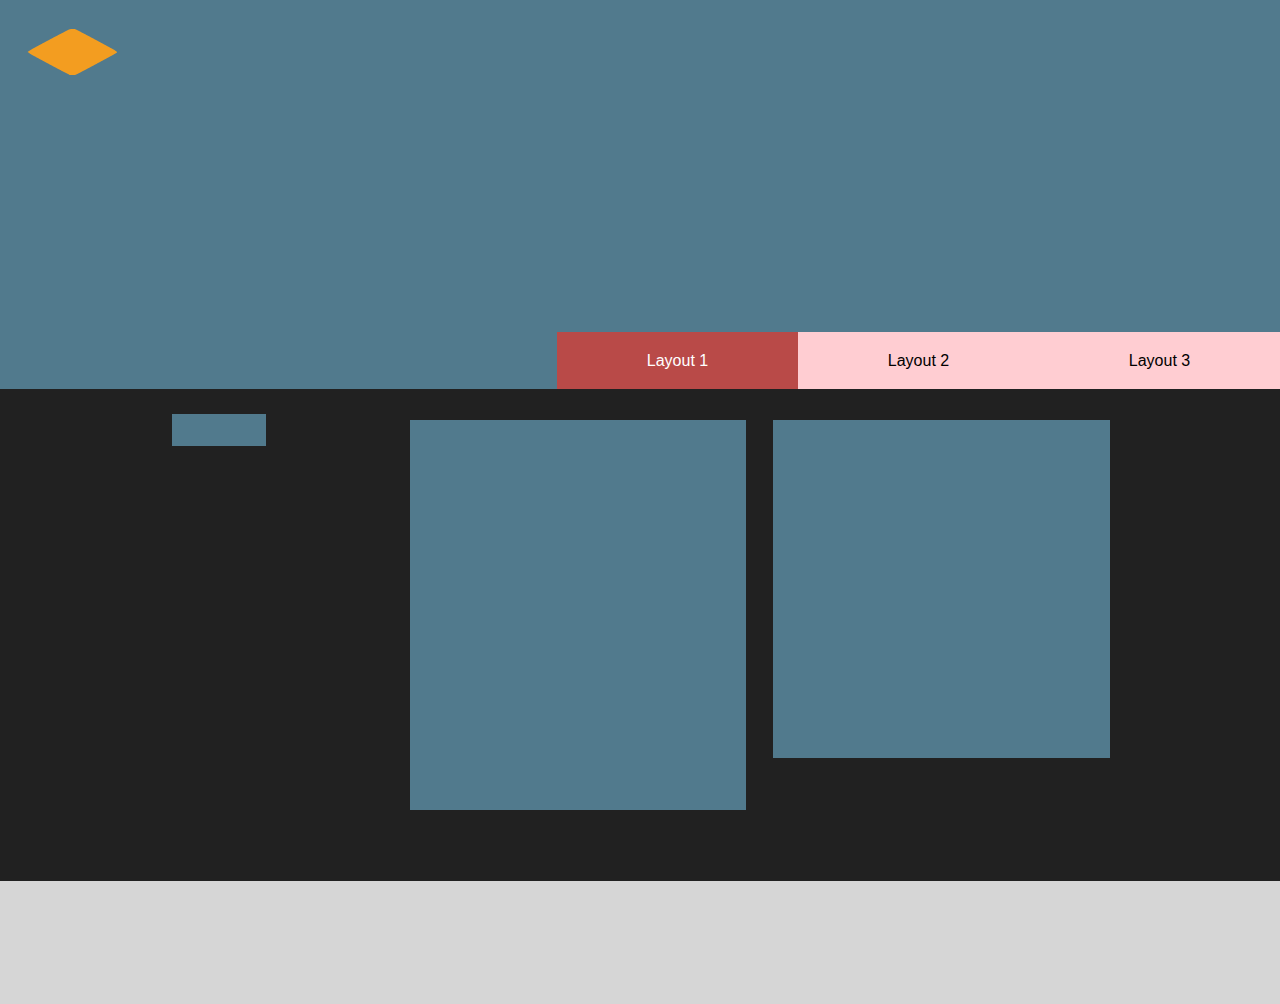
<file: ex3/index.html>
<!DOCTYPE html>
<html>
	<head>
		<title>layout_1</title>
		<link rel="stylesheet" href="css/style.css">
	</head>
	<body  id="layout_1_body">
		<header>
				<a href="#" id="logo" ></a>
				<nav>
					<ul>
						<li ><a href="#" id="selected">Layout 1</a></li>
						<li><a href="layout_2.html" >Layout 2</a></li>
						<li><a href="layout_3.html" >Layout 3</a></li>
					</ul>
				</nav>
		</header>
		<div id=layout_1_warper>
			<main>
					<section id="layout_1_main_box1"></section>
					<section id="layout_1_main_box2"></section>
					<section id="layout_1_main_box3"></section>
			</main>
		</div>
		<footer>
		</footer>
	</body>
</html>
</file>
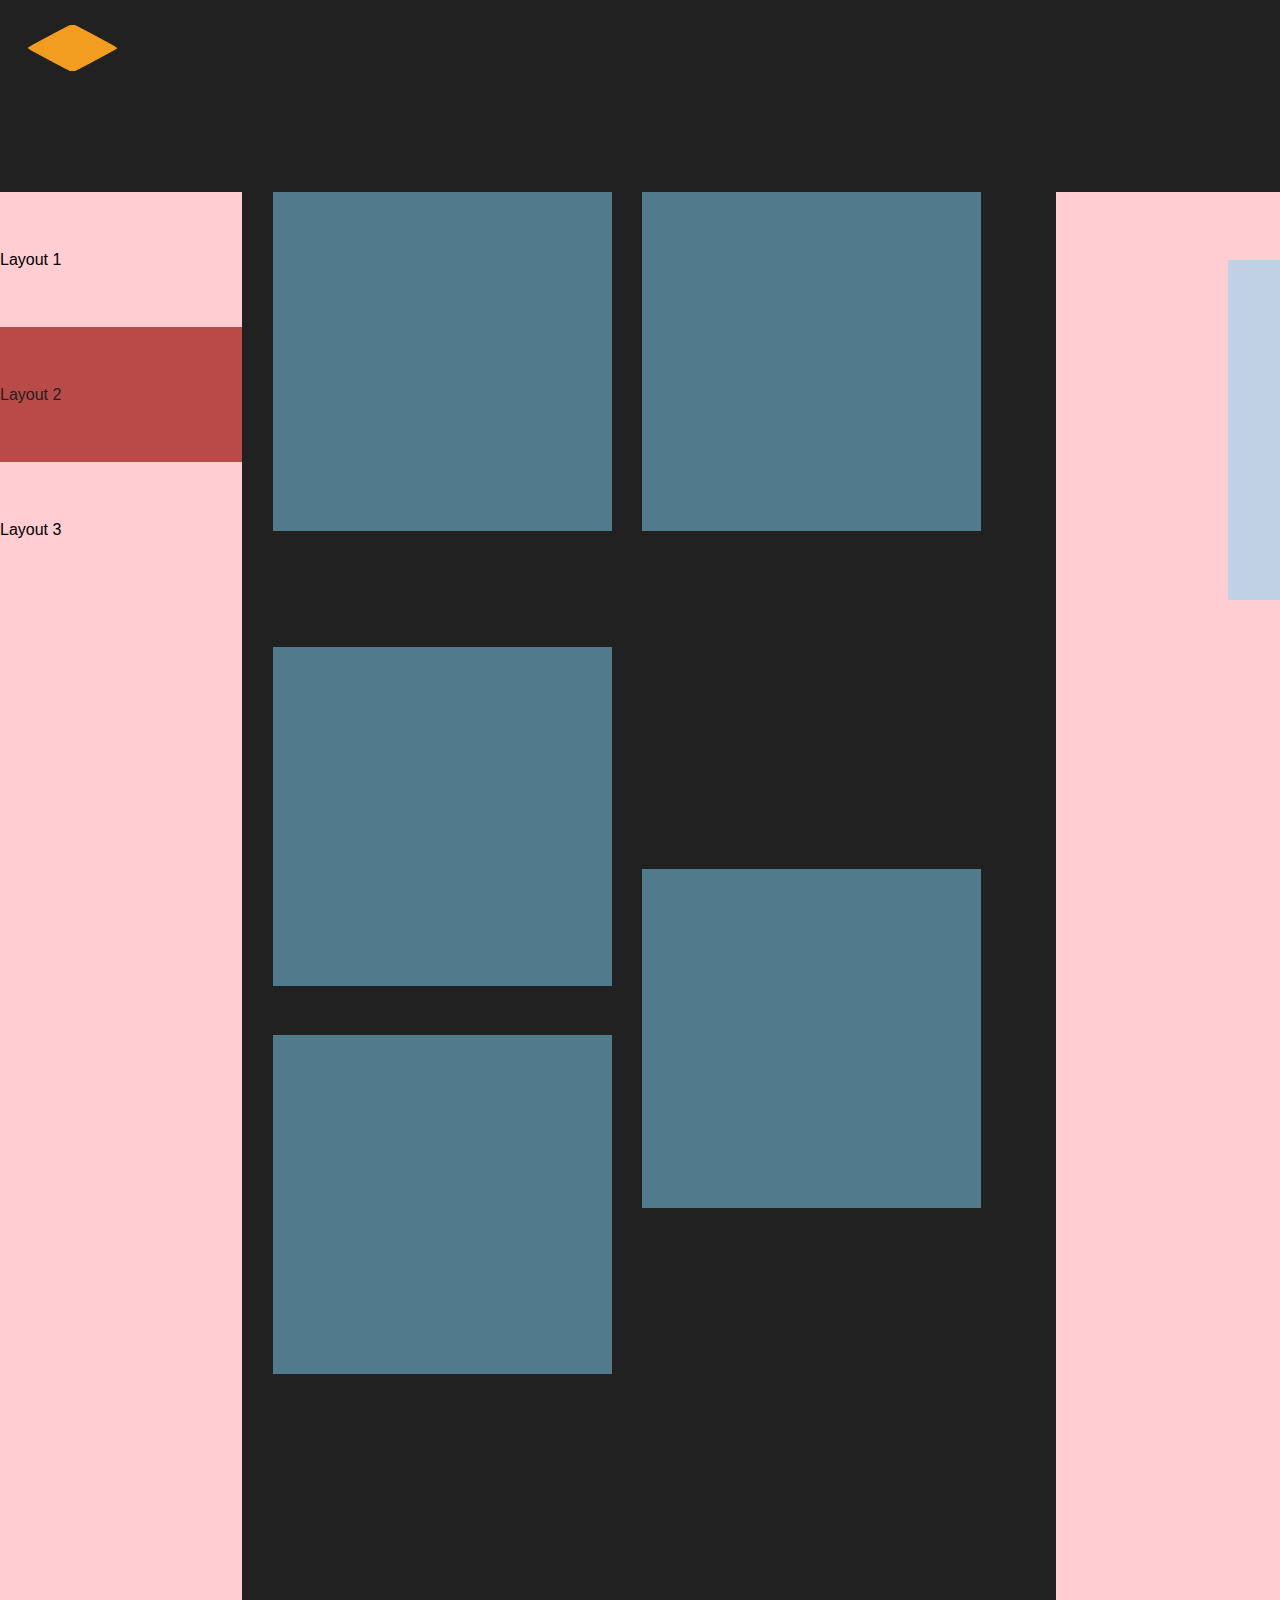
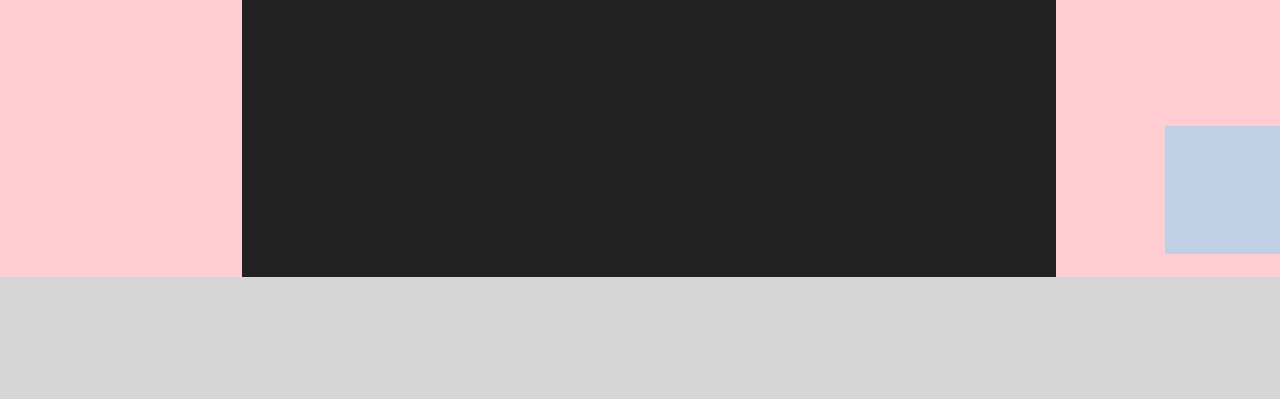
<file: ex3/layout_2.html>
<!DOCTYPE html>
<html>
	<head>
		<title>layout_2</title>
		<link rel="stylesheet" href="css/style.css">
	</head>
	<body id="layout_2_body">                           
			<header>
				<a href="#" id="logo" ></a>
			</header>
			<div id="layout_2_warper">
				<nav>
						<ul>
							<li><a href="index.html" >Layout 1</a></li>
							<li><a href="#" id="selected">Layout 2</a></li>
							<li><a href="layout_3.html" >Layout 3</a></li>
						</ul>
				</nav>
				<main> 
					<section id="layout_2_main_box1"></section>
					<section id="layout_2_main_box2"></section>
					<section id="layout_2_main_box3"></section>
					<section id="layout_2_main_box4"></section>
					<section id="layout_2_main_box5"></section>
				</main>
				<aside>
					<section id="layout_2_aside_box1"></section>
					<section id="layout_2_aside_box2"></section>
				</aside>
			</div>
			<footer>
			</footer>
	</body>
</html>
</file>
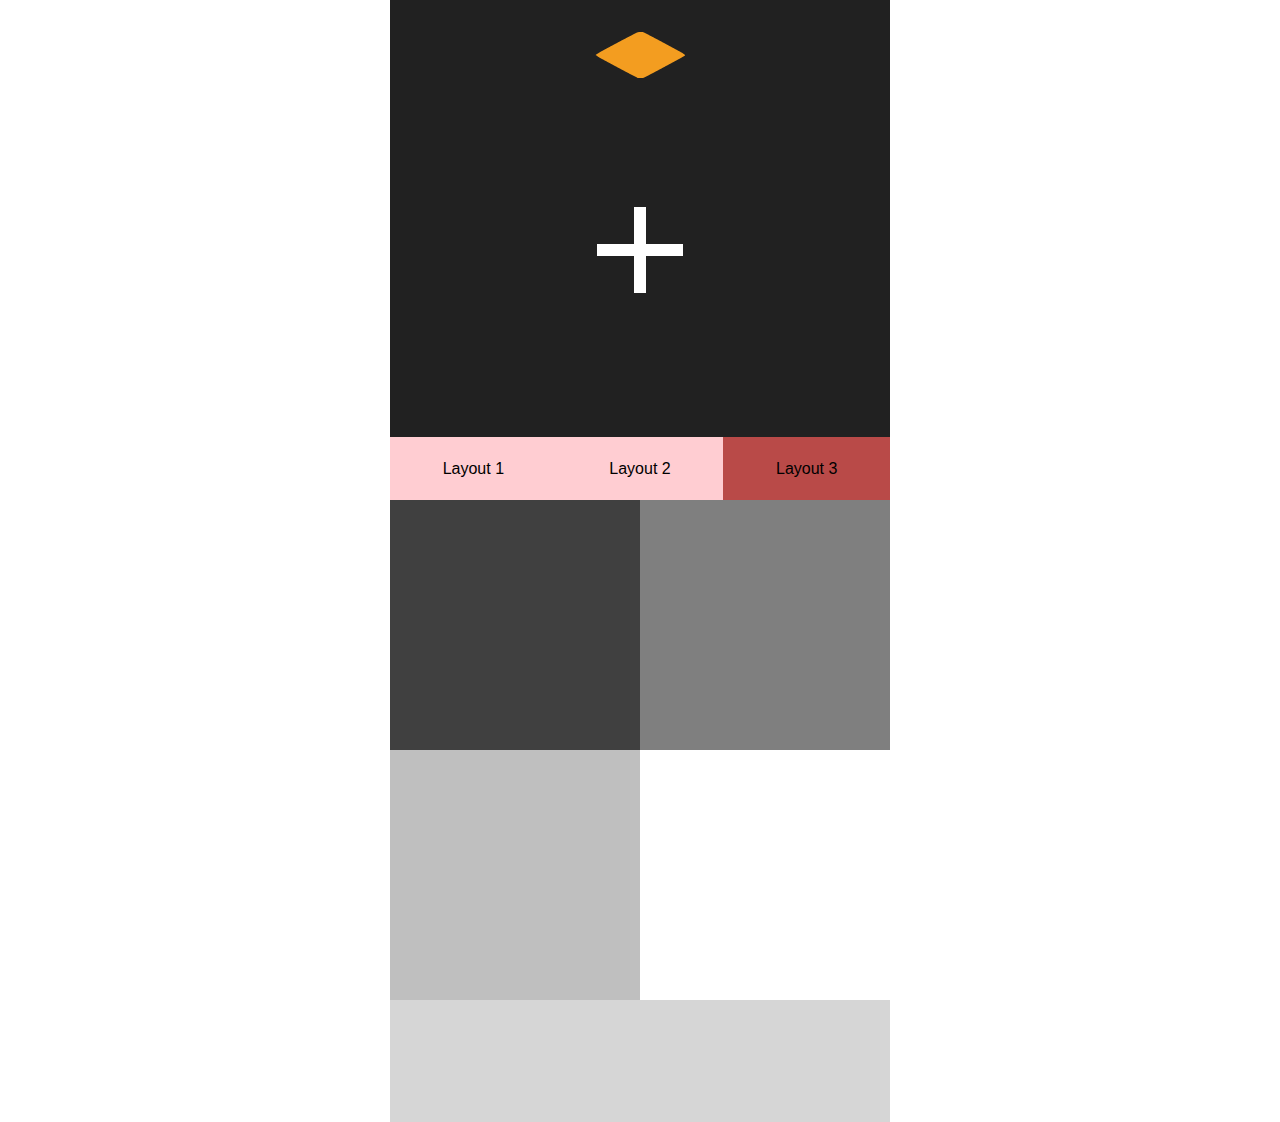
<file: ex3/layout_3.html>
<!DOCTYPE html>
<html>
	<head>
		<title>layout_3</title>
		<link rel="stylesheet" href="css/style.css">
		<script src="js/scripts.js"></script>
	</head>
	<body id="layout_3_body">  
		<div id="layout_3_warper">                         
			<header>
				<a href="#" id="logo" ></a>
				<a href="#" id="plus" ></a>
				<nav>
						<ul>
							<li><a href="index.html" >Layout 1</a></li>
							<li><a href="layout_2.html" >Layout 2</a></li>
							<li id="selected"><a href="#" >Layout 3</a></li>
						</ul>
				</nav>
			</header>
			<aside>	
				<div class="boxes">
					<section class="layout_3_box1"></section>
					<section class="layout_3_box2"></section>
					<section class="layout_3_box3"></section>
					<section class="layout_3_box4"></section>
				</div>
			</aside>
		</div>
		<main> 
		</main>
		<footer>
		</footer>
	</body>
</html>
</file>
<file: ex3/css/style.css>
*{
    margin:0;
    padding:0;
    font-family: Arial;

}
header,main,footer, nav, aside,section,div,article{
    display: block;
}
ul
{
    list-style: none;
}
a 
{
    text-decoration: none;
    color: black;
}

footer
{
    position: relative;
    background-color: #d6d6d6;
    width: 100%;
}

#layout_1_body
{
    margin: 0 auto;
    background-color:#212121;
    height: 1000px;
   
}

#layout_1_body header
{
    background-color: #517a8d;
    height: 389px;
    position: relative;
    width: 100%;
}
#logo{
    background-image: url("../images/logo.png") ;
    background-repeat: no-repeat;
    background-size: contain;
    border-radius: 0px;
    position:absolute;
    height: 47px;
    width: 90px;

}
#layout_1_body #logo
{
    top: 28px;
    left: 27px;
}
#layout_1_body nav{
    position: absolute;
    bottom: 0px;
    right: 0px;
    display:flex;
    text-align: center;
    width: 723px;
    height: 57px;
 
}
#layout_1_body nav ul{
    display: flex;
 
}
#layout_1_body nav li{
    line-height: 57px;
    width:241px;
}
#layout_1_body nav li a {
    background-color: #ffcdd2;
    display: block;
    color: black;

}
#layout_1_body nav li a:hover
{
    background-color: #9a48b9;
}
#layout_1_body nav #selected
{
    color: white;
    background-color:#b94a48 ;
}
#layout_1_warper
{
    background-color:#212121;
    width: 100%;
    
}
#layout_1_warper main
{
    margin: 0px auto;
    height: 492px;
    position: relative;
    width: 1000px;
}

#layout_1_warper main section
{
    background-color: #517a8d;
    position: absolute;
}
#layout_1_main_box1
{ 
     width: 94px;
     height: 32px;
     top: 25px;
     left: 32px;
}
#layout_1_main_box2
{ 
    width: 336px;
    height: 390px;
    top: 31px;
    left: 270px;
}
#layout_1_main_box3
{
    width: 337px;
    height: 338px;
    top: 31px;
    left: 633px;
}

#layout_1_body footer
{
    height: 123px;
}



#layout_2_body
{
    margin: 0 auto;
    height: 2000px;
   
}
#layout_2_body header
{
    background-color: #212121;
    height: 192px;
    position: relative;
    width: 100%;
}

#layout_2_body #logo
{
    top: 24px;
    left: 27px;
}
#layout_2_warper
{
    height: 1685px;
    display: flex;
    justify-content: left;
    background-color: #ffcdd2;
    width: 1400px;
    margin: 0px auto;
 }

#layout_2_body nav
{
    width:242px;    
    height: 1681px;
}

#layout_2_body nav li a{
    background-color: #ffcdd2;
    line-height: 135px;
    width: 244px;
    display: flex;
    color: black;
}

#layout_2_body nav li a:hover
{
    background-color: #48b9b7;
}

#layout_2_body #selected
{
    color:#212121;
    background-color:#b94a48;
}
#layout_2_body main
{
    background-color: #212121;
    width: 814px;
    height:1687px;
    position: relative;
  
}

#layout_2_main_box1
{
     top: 0px;
     left: 31px;  
}

#layout_2_main_box2
{
     top: 0px;
     left: 400px;  
}


#layout_2_main_box3
{
     top: 455px;
     left: 31px;  
}

#layout_2_main_box4
{
     top: 677px;
     left: 400px;  
}

#layout_2_main_box5
{
     top: 843px;
     left: 31px;  
}

#layout_2_body main section
{
    background-color: #517a8d;
    width: 339px;
    height: 339px;
    position: absolute;
}

#layout_2_body aside
{
    position: relative;
    width: 344px;
    height: 1687px;
}

#layout_2_aside_box1
{
    left: 172px;
    top: 68px;
    height: 340px;
}

#layout_2_aside_box2 
{
    left: 109px;
    top: 1534px;
    height: 128px;
}

#layout_2_body aside section
{
    background-color: #c0d0e5;
    position: absolute;
    width: 125px;
}

#layout_2_body footer
{
    height: 122px;
}


#layout_3_body 
{
    margin: 0 auto;
    width: 1000px;
    height: 1121px;
}

#layout_3_warper
{
    height: 500px;
    display: flex;
}


#layout_3_body #logo
{
    top: 39px;
    left: 37px;
}
#layout_3_body header
{
    order:1;
    background-color: #212121;
    position: relative;
    width:500px;
    height: 500px;
}
#layout_3_body header nav
{
    position: absolute;
    bottom: 0px;
    right: 0px;
    height: 63px;
    width: 500px;
}
#layout_3_body nav li:hover
{
    background-color: #eb8a51;
}
#layout_3_body nav ul
{
    display: flex;  
    text-align: center;
    line-height: 63px;
    
}
#layout_3_body nav li
 {
    width: 167px;
    background-color: #ffcdd2;
 }


#layout_3_body nav #selected
{
    background-color:#b94a48 ;
}
#layout_3_body aside 
{
    order:1;
}
.boxes
{
    background-color:white;
    display: flex;
    flex-wrap: wrap;
    width: 500px;
    height: 500px;
}
.boxes section
{
    background-color:black;
    width: 250px;
    height: 250px; 
}

.boxes :hover
{
    background-color:pink;

}
.layout_3_box1
{
    opacity: 0.75;
}
.layout_3_box2
{
    opacity: 0.5;
}
.layout_3_box3
{
    opacity: 0.25;
}
.layout_3_box4
{
    opacity: 0;
}

#layout_3_body main
{
    position: relative;
    background-color: #517a8d;
    display: flex;
    flex-wrap: wrap;
    width: 1000px;

}
#layout_3_body footer
{
    height: 122px;
}

#plus{
    background-image: url("../images/plus.png") ;
    background-repeat: no-repeat;
    background-size: contain;
    border-radius: 0px;
    position:absolute;
    top:207px;
    left: 207px;
    height: 86px;
    width: 89px;

}


@media (max-width: 1420px)
{
    #layout_3_body 
    {
    width: 500px;
    height: 1121px;
    margin: 0px auto;
    }
    #layout_3_body main
    {
     display:none;
    }
    #layout_3_warper
    {
    height: 1000px;
    width: 500px;
    display: flex;
    flex-wrap: wrap;

    }
    
    #layout_3_body #logo
    {
        left: 205px;
        top:31px;
    }
}
</file>
